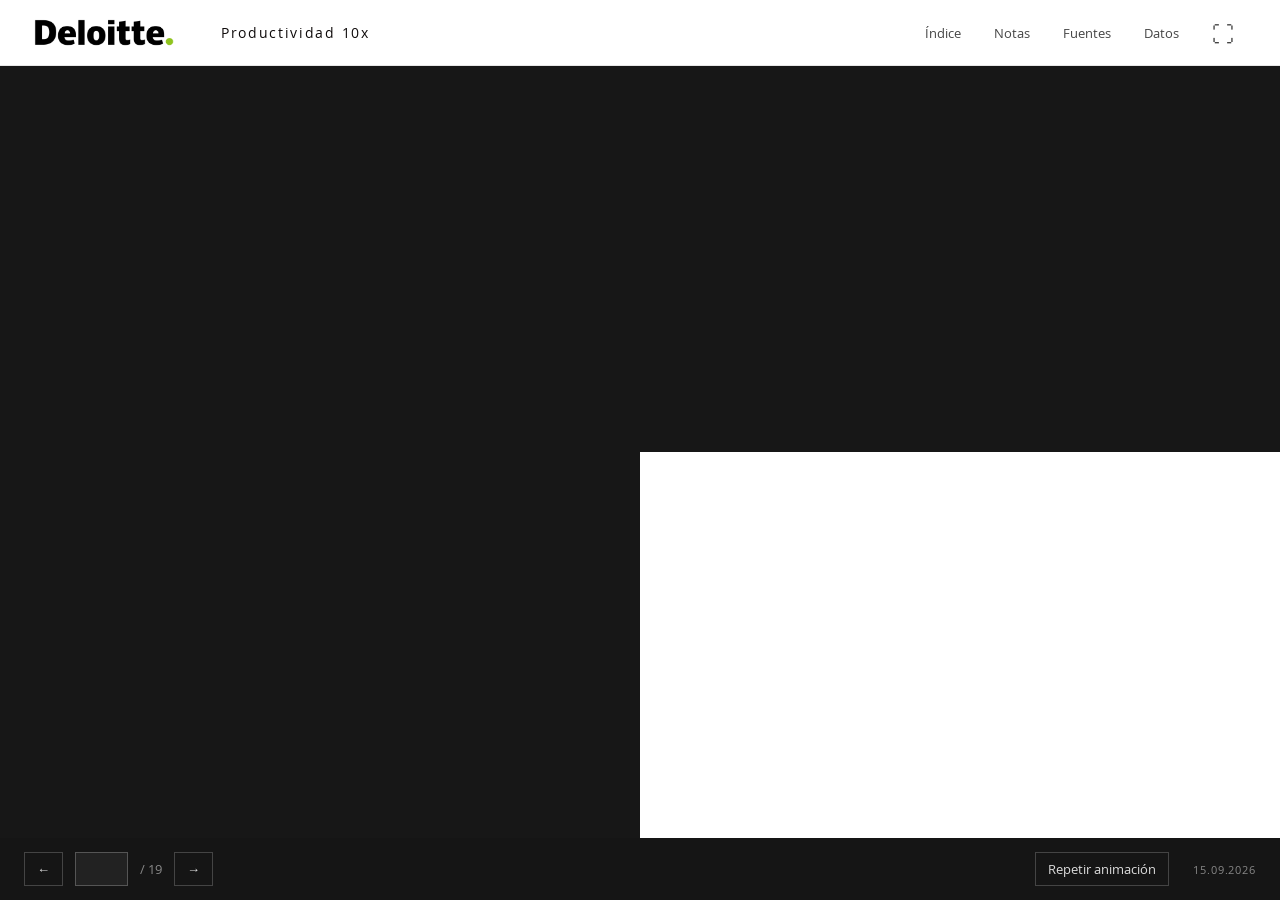
<file: index.html>
<!doctype html><html lang="es"><head><meta charset="utf-8"><meta http-equiv="refresh" content="0;url=01_Deloitte_Productividad_10x.html"><title>Deloitte · Productividad 10x</title></head><body><p><a href="01_Deloitte_Productividad_10x.html">Abrir Productividad 10x</a></p></body></html>
</file>
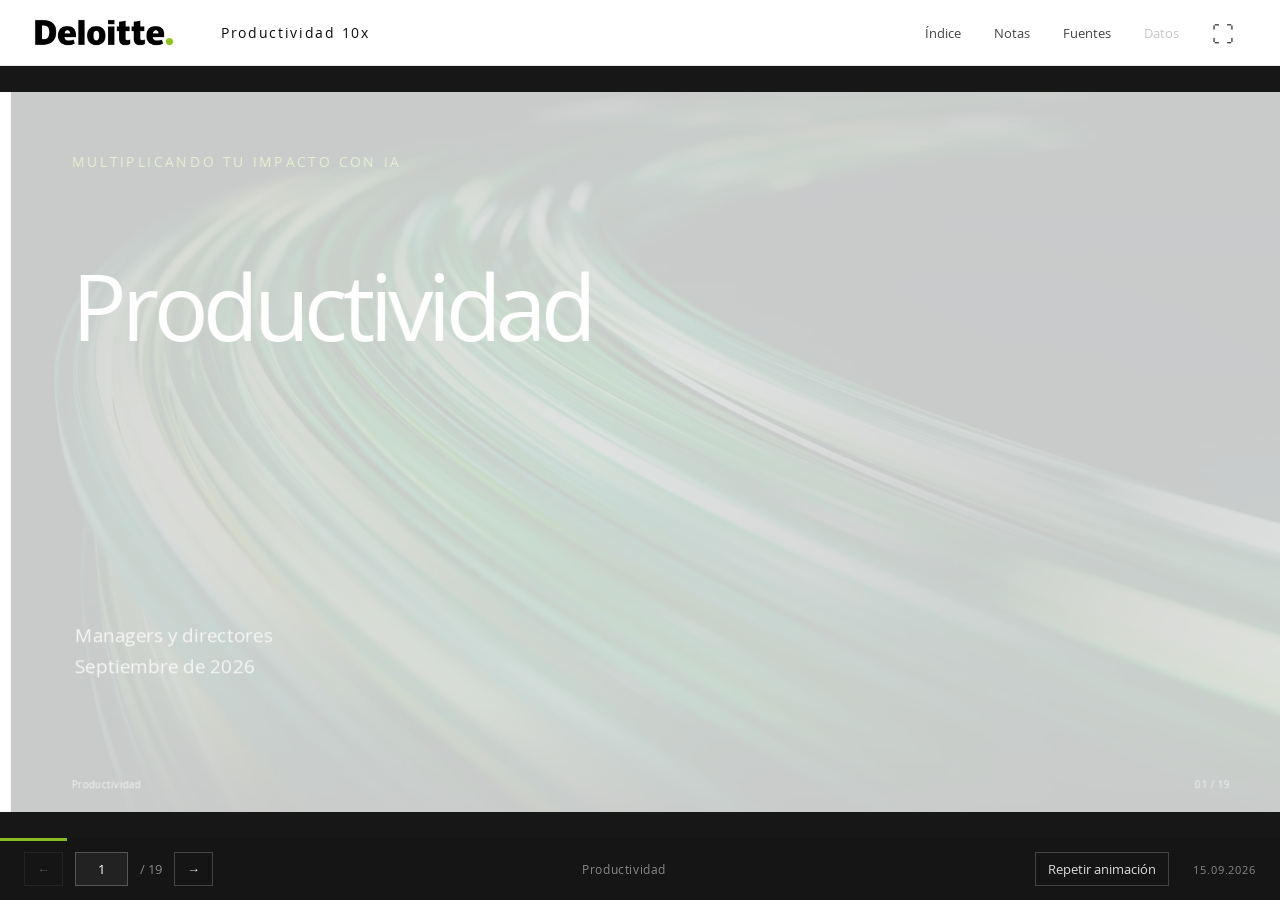
<file: 01_Deloitte_Copilot_10x.html>
<!doctype html><html lang="es"><head><meta charset="utf-8"><meta http-equiv="refresh" content="0;url=01_Deloitte_Productividad_10x.html"><title>Deloitte · Productividad 10x</title></head><body><p>La presentación actualizada está en <a href="01_Deloitte_Productividad_10x.html">Productividad 10x</a>.</p></body></html>
</file>
